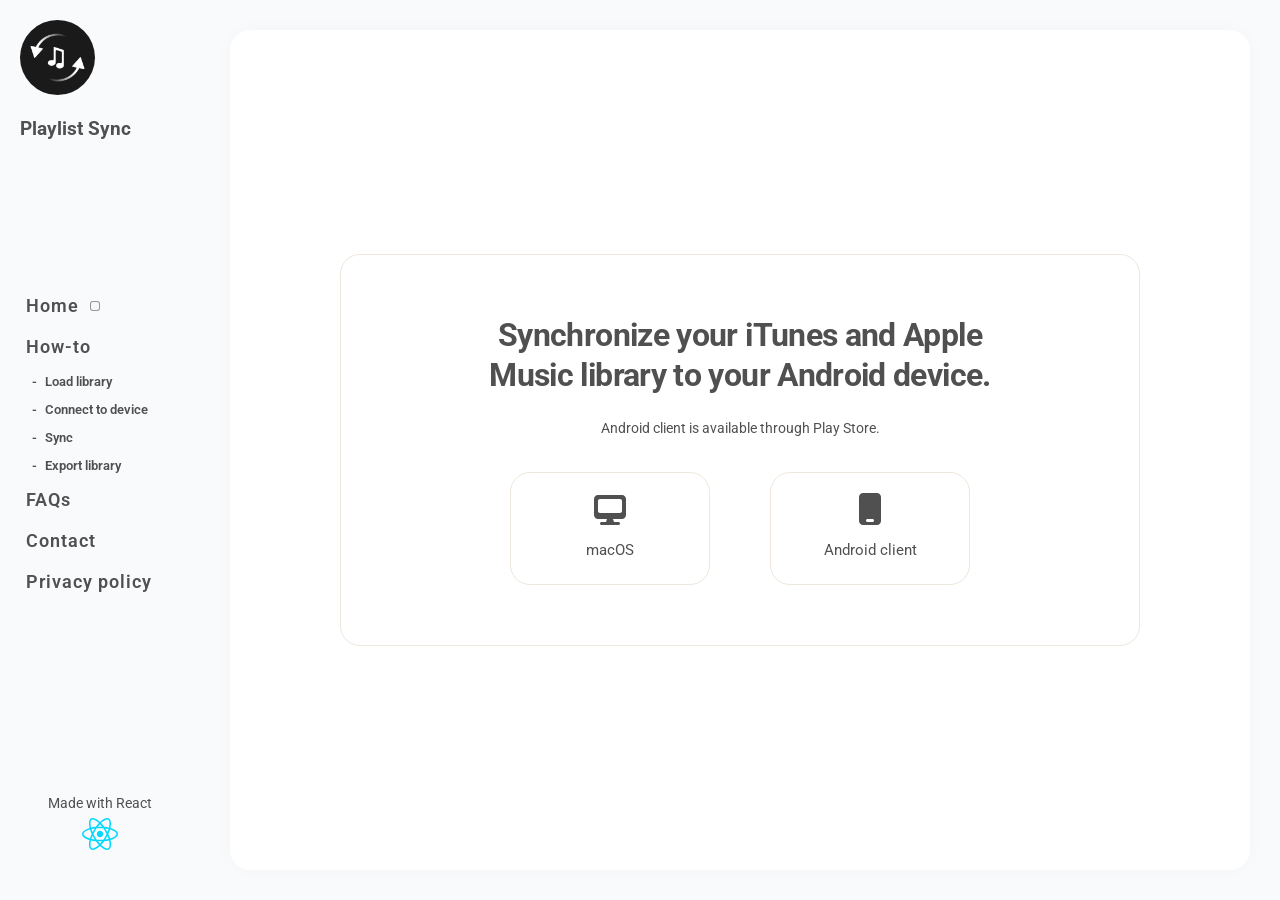
<file: index.html>
<!doctype html>
<html lang="en">

<head>
  <meta charset="UTF-8" />
  <link rel="apple-touch-icon" sizes="180x180" href="/apple-touch-icon.png">
  <link rel="icon" type="image/png" sizes="32x32" href="/favicon-32x32.png">
  <link rel="icon" type="image/png" sizes="16x16" href="/favicon-16x16.png">
  <link rel="manifest" href="/site.webmanifest">
  <meta name="theme-color" content="#1A1A1B" />
  <meta name="viewport" content="width=device-width, initial-scale=1.0" />
  <meta name="description" content="Easily synchronize music playlists between supported platforms.">
  <title>Playlist Sync – Sync Your Music Playlists</title>

  <script type="text/javascript">
    (function (l) {
      if (l.search[1] === '/') {
        var decoded = l.search.slice(1).split('&').map(function (s) {
          return s.replace(/~and~/g, '&')
        }).join('?');
        window.history.replaceState(null, null,
          l.pathname.slice(0, -1) + decoded + l.hash
        );
      }
    }(window.location))
  </script>

  <meta property="og:title" content="Playlist Sync – Sync Your Music Playlists">
  <meta property="og:description" content="Easily synchronize music playlists between supported platforms.">
  <meta property="og:image" content="https://playlist-sync.github.io/android-chrome-192x192.png" />
  <meta property="og:url" content="https://playlist-sync.github.io///">
  <meta property="og:type" content="website">

  <!-- Twitter / General Fallback Tags -->
  <meta name="twitter:card" content="summary_large_image">
  <meta name="twitter:title" content="Playlist Sync – Sync Your Music Playlists">
  <meta name="twitter:description" content="Easily synchronize music playlists between supported platforms.">
  <meta name="twitter:image" content="https://playlist-sync.github.io/android-chrome-192x192.png" />

  <!-- Schema.org JSON-LD -->
  <script type="application/ld+json">
  {
    "@context": "https://schema.org",
    "@type": "WebSite",
    "name": "Playlist Sync",
    "url": "https://playlist-sync.github.io",
    "description": "Android solution to sync playlists and music from iTunes and Apple Music"
  }
  </script>

  <link rel="preconnect" href="https://fonts.googleapis.com">
  <link rel="preconnect" href="https://fonts.gstatic.com" crossorigin>
  <link href="https://fonts.googleapis.com/css2?family=Roboto:ital,wght@0,100..900;1,100..900&display=swap"
    rel="stylesheet">

  <script type="module" crossorigin src="/assets/index-DXnkSaCq.js"></script>
  <link rel="stylesheet" crossorigin href="/assets/index-DS2AQnb2.css">
  <link rel="sitemap" type="application/xml" title="Sitemap" href="/sitemap.xml">
  <link rel="canonical" href="https://playlist-sync.github.io///">
  <meta property="og:site_name" content="Playlist Sync">
</head>

<body>
  <div id="root"></div>
</body>

</html>
</file>
<file: assets/index-DS2AQnb2.css>
:root{--color-white:#f8fafc;--color-gray:#505050;--color-gray-rgb:50, 50, 50;--color-ivory:#ede7dc;--color-ivory-rgb:237, 231, 220;--color-egg:#f4f4f5;--color-egg-rgb:244, 244, 245;--color-black:#1a1a1b;--color-black-rgb:26, 26, 27}.touch *{-webkit-tap-highlight-color:transparent}body{background-color:var(--color-white);color:var(--color-gray);font-optical-sizing:auto;font-variation-settings:"wdth" 100;margin:0;padding:0;font-family:Roboto,sans-serif;font-style:normal}h1,h2,h3,h4{font-weight:700}p{margin:0;padding:0}a{margin:0;padding:0;display:inline-block}a:link,a:visited{color:var(--color-gray);text-decoration:none;transition:color .15s}.no-touch a:hover,.no-touch a:active{transition:color .15s;color:rgba(var(--color-gray-rgb), .6)!important}img{max-width:100%;margin:0;padding:0;display:block}ul{margin:0;padding:0;list-style:none}li{margin-top:12px}ul>li>ul>li{padding-left:12px;font-size:14px}ul>li>ul>li :before{content:"-";margin-right:8px}ul.list-style-enabled{margin:initial;padding:initial;list-style:initial}.reset{all:unset}.flat-shadow{box-shadow:0 0 25px -7px #00000040}.border-radius-20{border-radius:20px}.margin-top-20{margin-top:20px}.flex-center-center{justify-content:center;align-items:center;display:flex}.flex{display:flex}.gap-20{gap:20px}.flex-direction-column{flex-direction:column}.flex-direction-row{flex-direction:row}.gap-30{gap:30px}.max-width-720{max-width:720px}.text-align-center{text-align:center}.close-button{z-index:9999;cursor:pointer;background:#fff;border-radius:100%;width:30px;height:30px;position:fixed;top:30px;right:30px}.close-button>div{transform-origin:50%;background:#000;width:20px;height:2px;position:absolute;top:50%;left:50%;transform:translate(-50%,-50%)}.close-button :first-child{transform:translate(-50%,-50%)rotate(-45deg)}.close-button :last-child{transform:translate(-50%,-50%)rotate(45deg)}.download-window{z-index:9998;background:rgba(var(--color-egg-rgb), .8);justify-content:center;align-items:center;width:100%;height:100%;display:flex;position:fixed;inset:0;max-width:initial!important}.download-window .download-window-container{background:var(--color-white);color:var(--color-gray);z-index:9999;border-radius:20px;flex-direction:column;justify-content:center;align-items:center;width:300px;padding:30px 0;font-size:14px;display:flex}.download-window .download-window-container ul{display:block;margin:12px 0 0!important;padding:0!important}.download-window .download-window-container ul li{margin:0;padding:0}.download-window .download-link{border:1px solid var(--color-ivory);cursor:pointer;width:90px;height:40px;color:var(--color-gray);text-align:center;border-radius:12px;align-content:center;transition:color .25s,border-color .25s}.download-window .download-link:not(:first-child){margin-top:20px}.download-window .download-link:hover{border-color:var(--color-black);transition:color .25s,border-color .25s;color:var(--color-black)!important}.faq{width:100%}.faq-answer{border:1px solid var(--color-ivory);border-radius:20px;padding:20px}.form-error-message{z-index:999;background:var(--color-black);color:var(--color-white);border-radius:12px;padding:18px 30px;transition:transform .25s;position:fixed;bottom:50px;left:50%;transform:translate(-50%,200px)}.form-error-message.active{transform:translate(-50%)}*{box-sizing:border-box}#root{flex-direction:row;height:100vh;min-height:720px;display:flex;overflow:visible auto}@media screen and (width<=900px){.heading-title{display:none}}.loading-spinner{z-index:9999;opacity:1;visibility:visible;transition:opacity 1s,visibility 1s 1.1s;top:50%;left:50%;transform:translate(-50%,-50%);position:absolute!important}.loading-spinner.hide{visibility:hidden;opacity:0}.mobile-menu-button{z-index:9999;width:30px;height:30px;display:none;position:fixed;top:20px;right:20px}@media screen and (width<=900px){.mobile-menu-button{display:inline-block}}.mobile-menu-button .mobile-menu-button-line{transform-origin:50%;background:gray;width:100%;height:5px;display:inline-block;position:absolute}.mobile-menu-button .mobile-menu-button-line.mobile-menu-button-line-1{scale:1;rotate:0;transition:top .25s .15s,rotate .25s;top:0}.mobile-menu-button .mobile-menu-button-line.mobile-menu-button-line-2{transition:scale .25s;top:50%;scale:1}.mobile-menu-button .mobile-menu-button-line.mobile-menu-button-line-3{transition:top .25s .15s,rotate .25s;top:100%;translate:0}.mobile-menu-button.menu-open .mobile-menu-button-line-1{transition:rotate .25s .25s,top .25s;top:50%;rotate:-45deg;scale:1.1 1}.mobile-menu-button.menu-open .mobile-menu-button-line-2{transition:scale .25s;scale:0 1}.mobile-menu-button.menu-open .mobile-menu-button-line-3{transition:rotate .25s .25s,top .25s;top:50%;rotate:45deg;scale:1.1 1}.mobile-menu-bg{z-index:9997;background:0 0;display:none;position:fixed;inset:0}@media screen and (width<=900px){.mobile-menu-bg.menu-open{display:block}}#sidebar{width:200px;height:100vh;min-height:375px;padding:20px;position:relative;overflow:visible}@media screen and (width<=900px){#sidebar{z-index:9999;background:var(--color-white);-webkit-box-shadow:0 0 25px -7px #0000001a;border-top-right-radius:20px;border-bottom-right-radius:20px;transition:translate .25s;position:fixed;translate:-100%;box-shadow:0 0 25px #0000001a}#sidebar.menu-open{translate:0}}header{flex-direction:column;width:100%;height:100%;display:flex;overflow:visible}.app-icon-container{background-color:var(--color-black);border-radius:100%;max-width:75px}nav a{letter-spacing:1px;padding:4px 6px;font-size:18px;font-weight:600;transition:background-color .25s,box-shadow .25s;position:relative}nav a.nav-sub-link{text-transform:initial;letter-spacing:normal;padding:0;font-size:13px}nav a.active:after{content:"";border:1px solid rgba(var(--color-gray-rgb), .5);background-color:#00000003;border-radius:3px;width:8px;height:8px;display:inline-block;position:absolute;top:10px;right:-15px}.text-link{color:var(--color-black)!important;text-decoration:underline!important}#menu{flex:1;align-items:center;display:flex}main{flex-grow:1;height:100%;position:relative;overflow-x:visible}main section:not(:first-child){margin-top:120px}#content-wrapper{background-color:#fff;border-radius:20px;padding:30px;line-height:1.66em;position:absolute;inset:30px;overflow-x:visible;box-shadow:0 0 25px -7px #0000000d}@media screen and (width<=900px){#content-wrapper{top:initial;bottom:inherit;left:inherit;right:inherit;background-color:initial;-webkit-box-shadow:none;box-shadow:none;width:100%;padding:80px 30px}}#content-wrapper ul{margin:0;padding-left:40px}#scroll-container{-ms-overflow-style:none;scrollbar-width:none;border-radius:20px;width:100%;height:100%;padding:60px;overflow:visible auto}#scroll-container>div{max-width:900px;margin:0 auto;transition:opacity 1s}@media screen and (width<=900px){#scroll-container{overflow-y:initial;padding:0}}#scroll-container::-webkit-scrollbar{display:none}.how-to{overflow-x:visible;max-width:1200px!important}.how-to>*{overflow-x:visible}.how-to-image{cursor:pointer;max-height:66.667vh;margin:30px auto}@media screen and (width<=900px){.how-to-image{max-height:100vh;margin:30px auto}}.fullscreen-image-wrapper{z-index:999;background-color:#000000a8;justify-content:center;align-items:center;width:100vw;height:100vh;padding:30px;display:flex;position:fixed;top:0;left:0}@media screen and (width<=900px){.fullscreen-image-wrapper{padding:0}}.fullscreen-image{object-fit:contain;border-radius:20px;min-width:100%;max-width:100%;max-height:100%}@media screen and (width<=900px){.fullscreen-image{border-radius:initial}}#footer{flex-direction:column;align-items:center;width:100%;margin-top:60px;padding-bottom:30px;display:flex}#footer a:has(#react-logo){margin-top:7px}.download-wrapper{flex-direction:column;justify-content:center;align-items:center;width:100%;height:100%;display:flex}@media screen and (width<=900px){.download-wrapper{margin-top:90px}}.download-wrapper>div{border:1px solid var(--color-ivory);border-radius:20px;max-width:800px;padding:60px}@media screen and (width<=900px){.download-wrapper>div{max-width:initial;border:none;width:100%;padding:0 0 60px}.download-wrapper>div>div{display:block}}.download-wrapper .app-icon-header{background-color:var(--color-black);border-radius:100%;max-width:128px;margin:0 auto 30px;padding-top:0;display:block}@media screen and (width>=901px){.download-wrapper .app-icon-header{display:none}}.download-wrapper .headline{letter-spacing:-.02em;max-width:75%;margin:0 auto;font-size:32px;font-weight:700;line-height:40px;display:block}@media screen and (width<=900px){.download-wrapper .headline{max-width:initial}}.download-page-title{text-align:center}.download-container{cursor:pointer;text-align:center;border:1px solid var(--color-ivory);box-sizing:border-box;background-color:#0000;border-radius:20px;min-width:200px;padding:20px;transition:border-color .25s}.no-touch .download-container:hover{border-color:var(--color-black);transition:border-color .25s}.no-touch .download-container:hover .download-text,.no-touch .download-container:hover .download-icon{color:var(--color-black);transition:color .25s}@media screen and (width<=900px){.download-container{min-width:initial;max-width:175px;margin:0 auto}.download-container.download-android{margin-top:30px}}.download-icon{justify-content:center;transition:color .25s;display:flex}.download-text{cursor:pointer;padding-top:12px;font-size:15px;transition:color .25s}.faq{max-width:900px!important}.privacy-policy{max-width:900px!important}.privacy-policy li:first-child{margin-top:0}#contact-form-container{width:100%;margin:0 auto;max-width:500px!important}#contact-form-container form>*{width:100%;margin-top:12px;display:block}#contact-form-container form>:not(:first-child){margin-top:20px}#contact-form-container form input{border:none;border-radius:20px;outline:none;padding:18px 30px}#contact-form-container form input[type=submit]{background-color:var(--color-black);width:70px;height:36px;color:var(--color-white);float:right;cursor:pointer;border-radius:8px;padding:0!important}@media screen and (width<=900px){#contact-form-container form input[type=submit]{width:100%;height:50px}}#contact-form-container form textarea{resize:vertical;font-optical-sizing:auto;font-variation-settings:"wdth" 100;border:none;border-radius:20px;outline:none;min-height:150px;padding:18px 30px;font-family:Roboto,sans-serif;font-style:normal}#contact-form-container form .form-submit-status{float:left;font-size:12px}#contact-form-container form .msg-length-count{text-align:end;float:right;font-size:12px}#contact-form-container form .msg-length-count.valid{color:#4cbb17}#contact-form-container form .msg-length-count.error{color:#bb1717}#contact-form-container form .msg-length-count span{display:inline-block}.contact .page-headline{text-align:center;letter-spacing:-.02em;margin:0 auto;font-size:20px;font-weight:700;line-height:30px}.contact #contact-form-container{margin-top:60px}:root{--border-radius:5px;--scrollbar-width:10px}.scrollbar{width:var(--scrollbar-width);z-index:999;align-items:center;height:100%;transition:height .2s linear;display:flex;position:absolute;top:0;right:30px}.scrollbar .scrollbar-container{border-radius:var(--border-radius);width:100%;height:calc(100% - 80px);overflow:hidden}.scrollbar .scrollbar-track{background:var(--color-egg);width:100%;height:100%;display:block;position:relative}.scrollbar .scrollbar-bar{background-color:var(--color-gray);border-radius:var(--border-radius);cursor:pointer;width:100%;height:50%;transition:height .2s linear;display:block;position:absolute;top:0}
</file>
